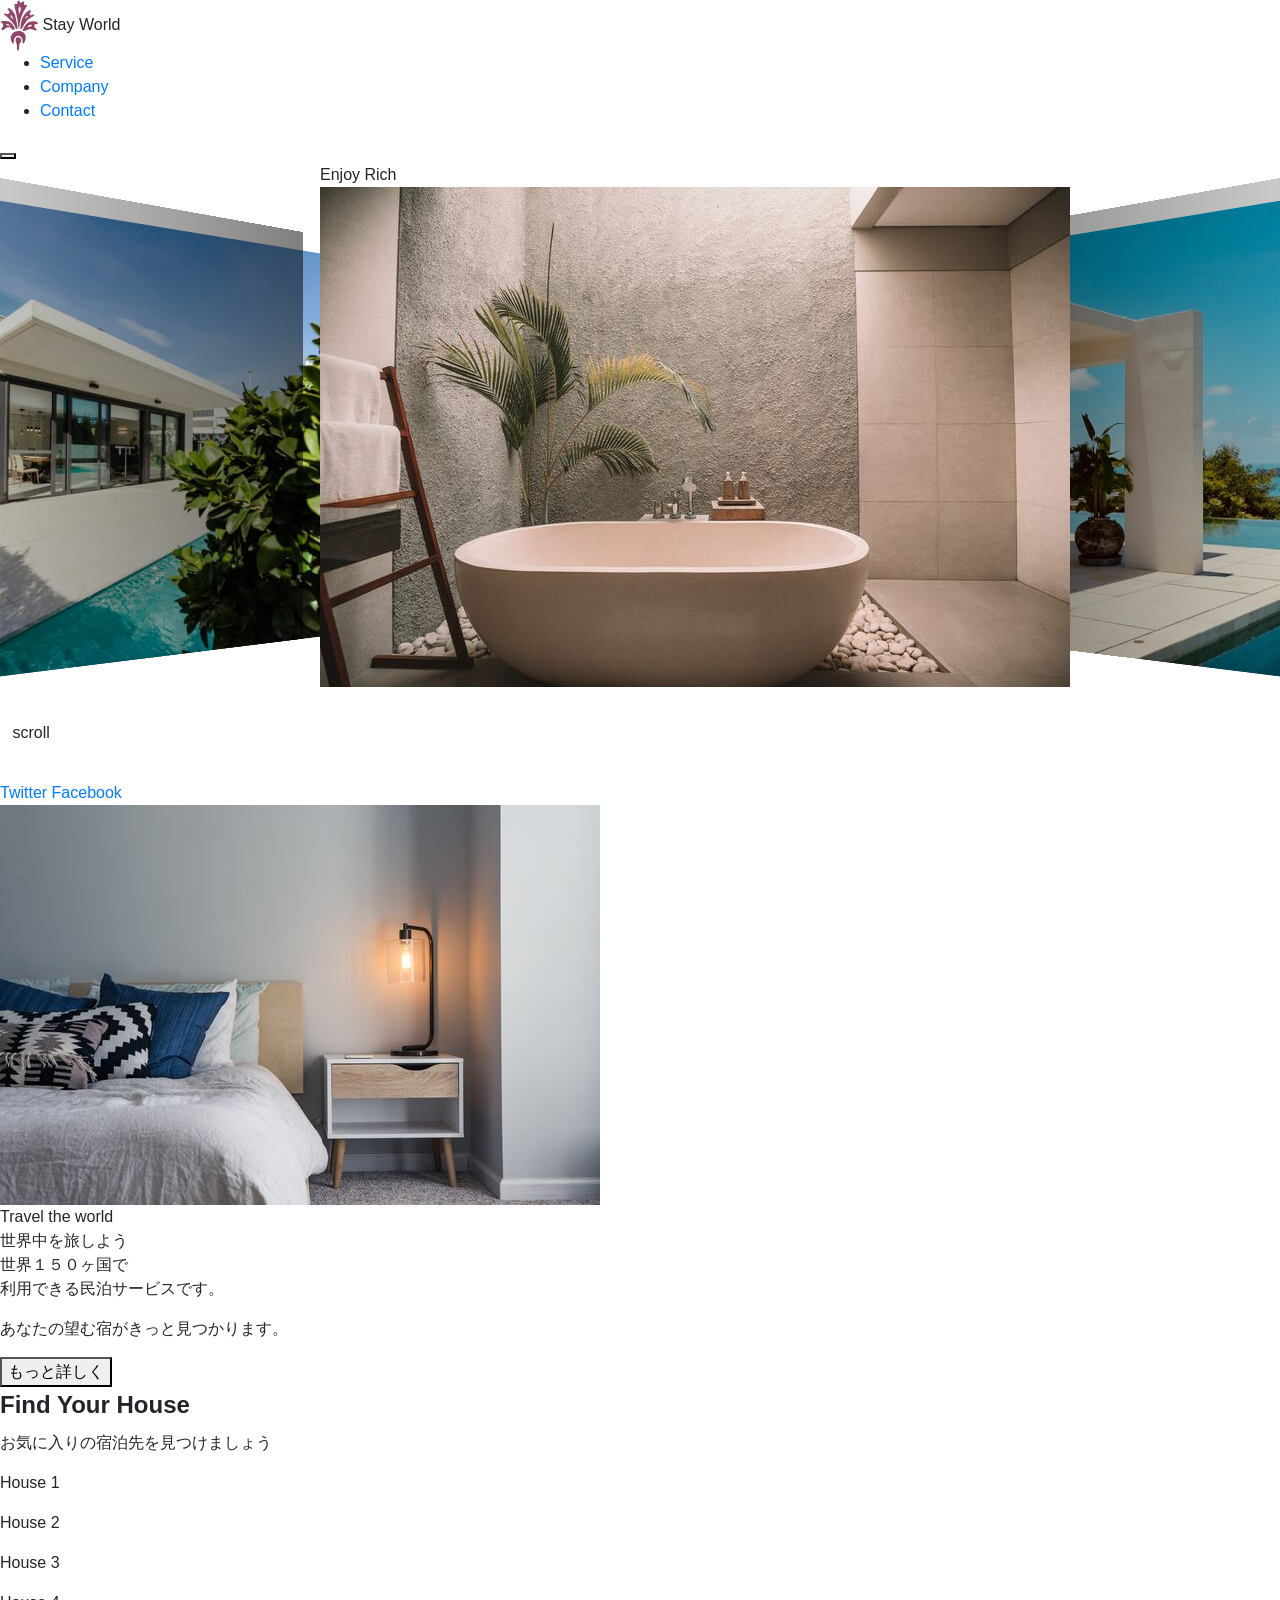
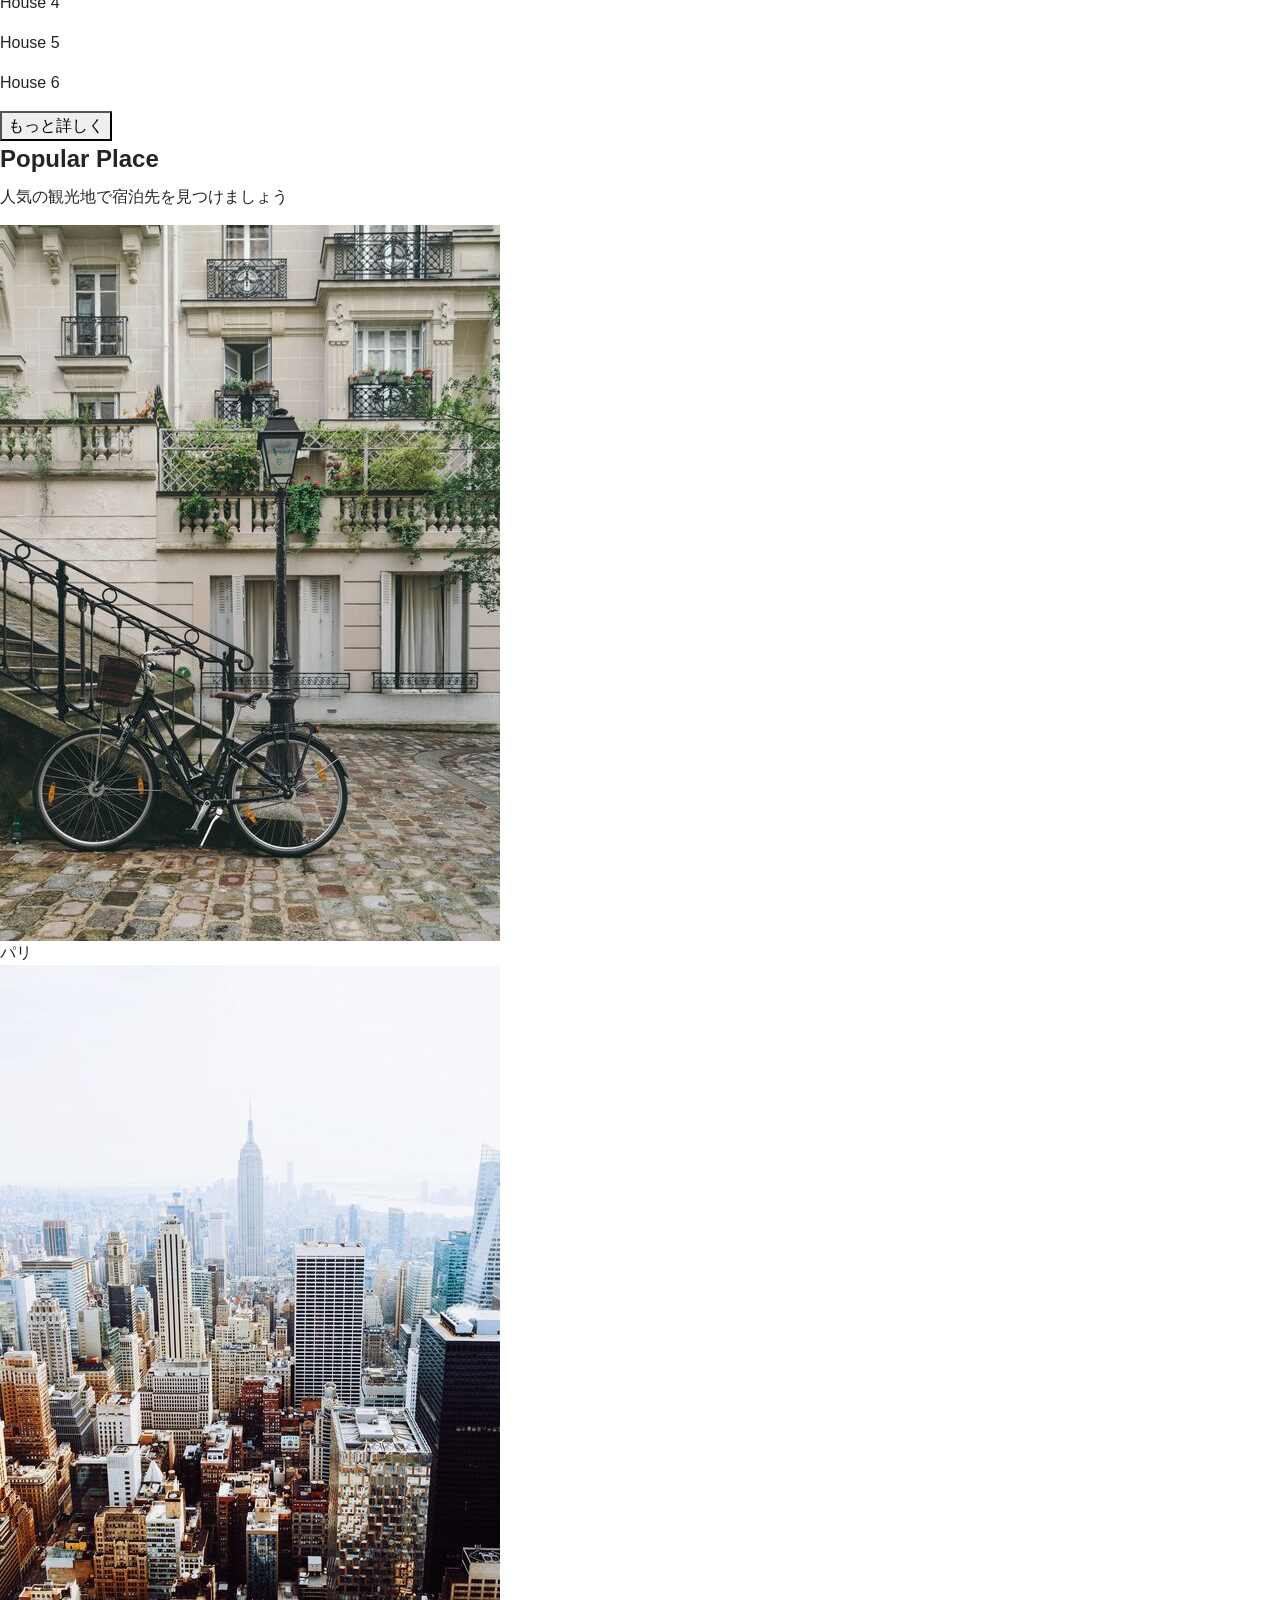
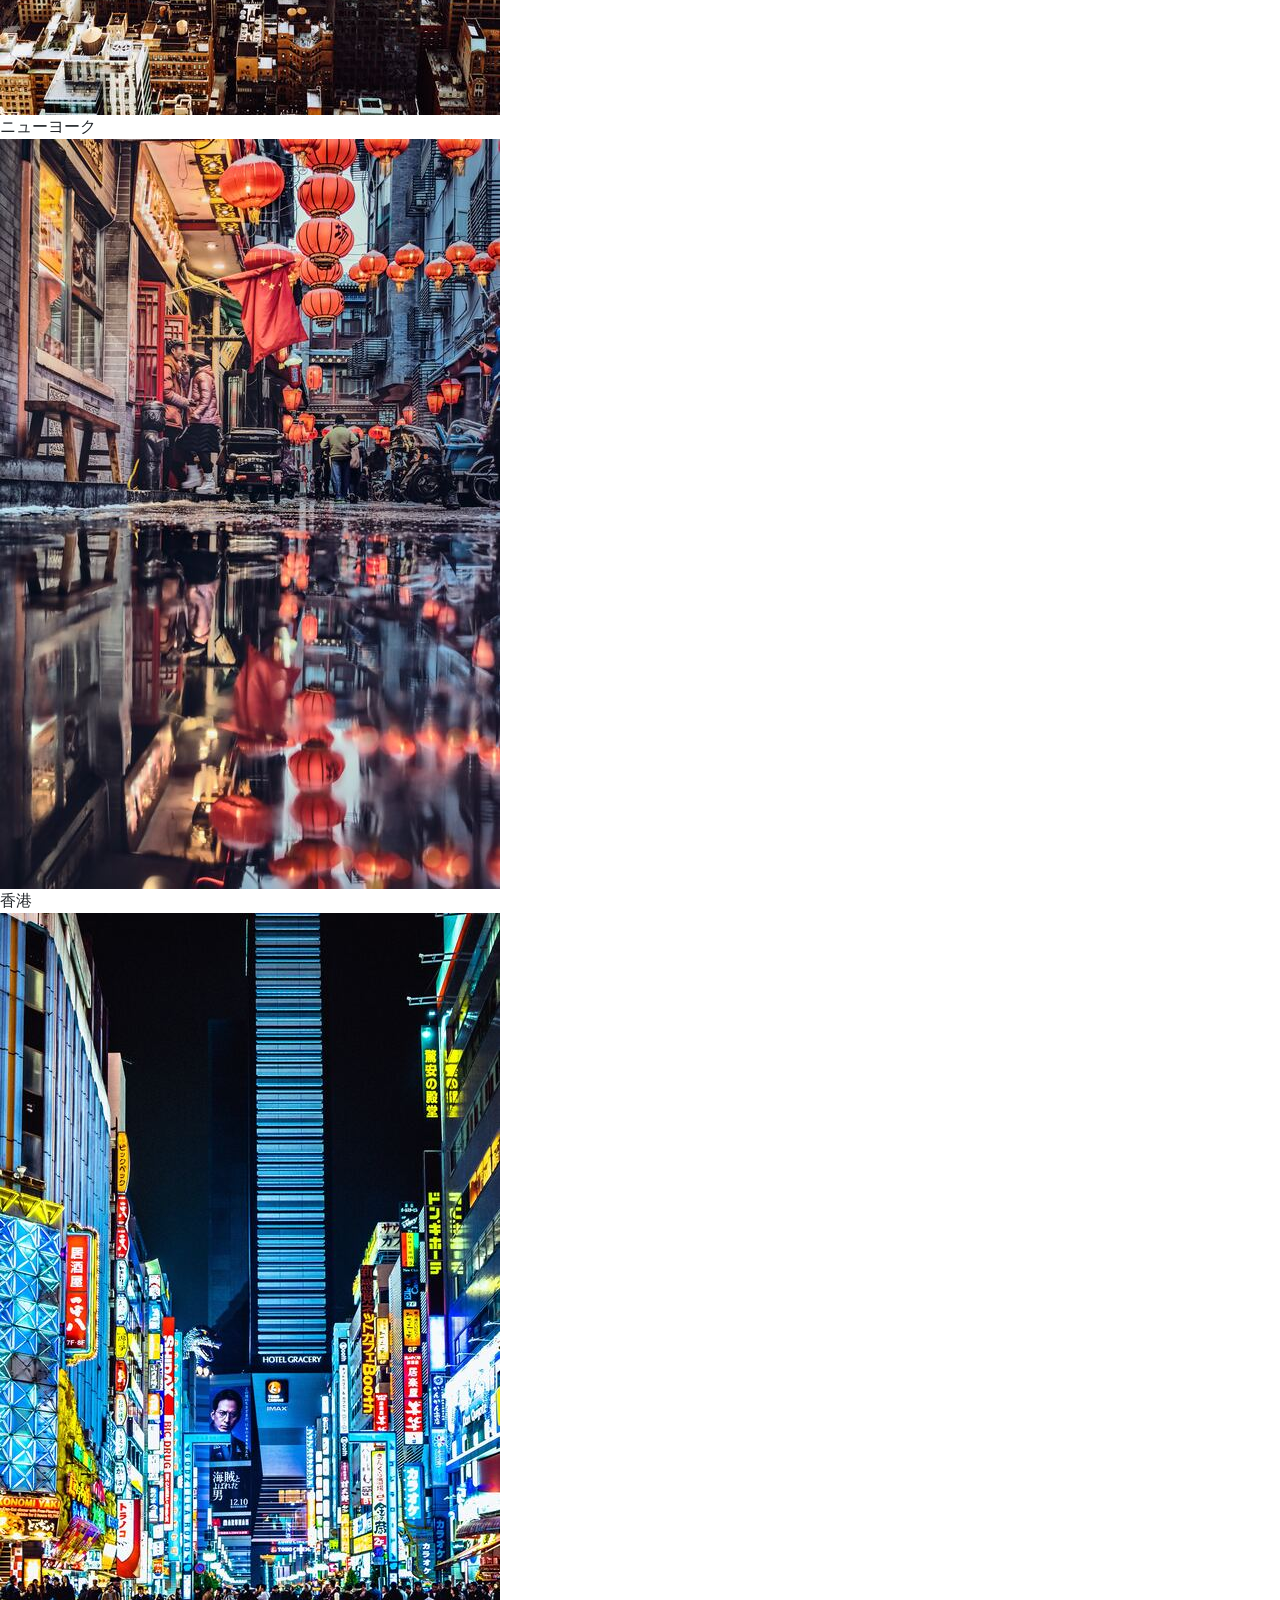
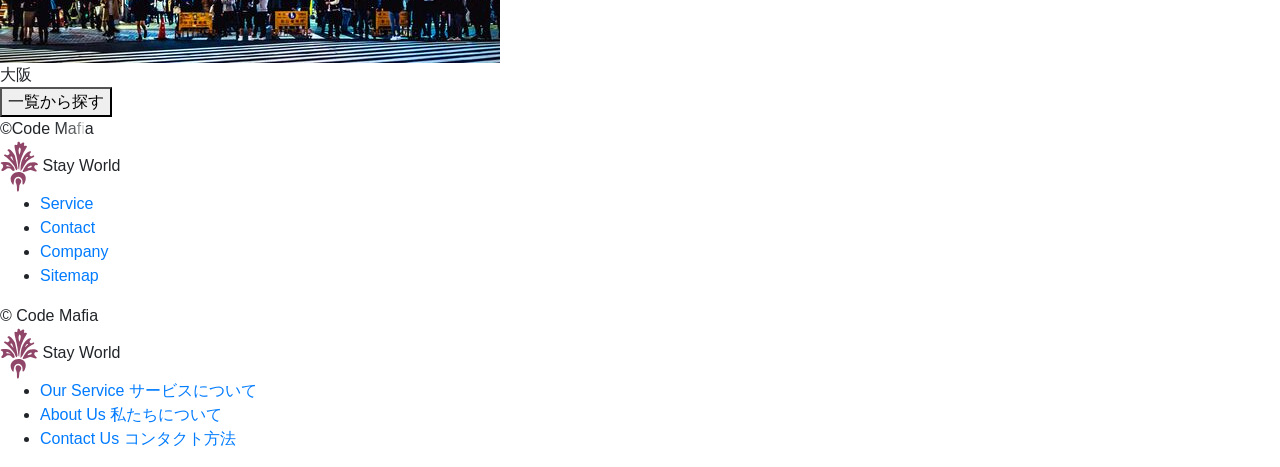
<file: 999_サンプルサイト_部品/index.html>
<!DOCTYPE html>
<html lang="ja">
  <head>
    <meta charset="UTF-8" />
    <meta name="viewport" content="width=device-width, initial-scale=1.0" />
    <meta http-equiv="X-UA-Compatible" content="ie=edge" />
    <title>StayWorld</title>
    <meta name="description" content="This site is a test site.">
    <link rel="icon" href="images/favicon.png">
    <link rel="stylesheet" href="styles/loader.css">
    <script src="scripts/vendors/pace.js"></script>
    <link href="https://fonts.googleapis.com/css2?family=Kameron:wght@400;700&family=Noto+Sans+JP:wght@500&display=swap" rel="stylesheet">
    <link rel="stylesheet" href="styles/vendors/bootstrap-reboot.css" />
    <link rel="stylesheet" href="styles/vendors/swiper.min.css" />
    <link rel="stylesheet" href="styles/style.css" />
  </head>
  <body>
    <div id="global-container">
      <div id="container">
        <div class="mobile-menu__cover"></div>
        <div class="nav-trigger"></div>
        <header class="header">
          <div class="header__inner appear up">
            <div class="logo item">
              <img src="images/logo.svg" alt="" class="logo__img" />
              <span class="logo__stay">Stay</span>
              <span class="logo__world">World</span>
            </div>
            <nav class="header__nav">
              <ul class="header__ul">
                <li class="header__li item"><a href="#">Service</a></li>
                <li class="header__li item"><a href="#">Company</a></li>
                <li class="header__li item">
                  <a class="btn filled" href="#">Contact</a>
                </li>
              </ul>
            </nav>
            <button class="mobile-menu__btn">
              <span></span>
              <span></span>
              <span></span>
            </button>
          </div>
        </header>
        <div id="content">
          <div class="hero">
            <div class="swiper-container">
              <div class="swiper-wrapper">
                <div class="swiper-slide">
                  <div class="hero__title">Enjoy Rich</div>
                  <img src="images/image-1.jpg" alt="" />
                </div>
                <div class="swiper-slide">
                  <div class="hero__title">Fantastic</div>
                  <img src="images/image-2.jpg" alt="" />
                </div>
                <div class="swiper-slide">
                  <div class="hero__title">Experience</div>
                  <img src="images/image-3.jpg" alt="" />
                </div>
              </div>
              <div class="hero__footer">
                <img class="hero__downarrow" src="images/arrow.svg" />
                <span class="hero__scrolltext">scroll</span>
              </div>
            </div>
          </div>
          <div id="main-content">
            <aside class="side left">
              <div class="side__inner">
                <a class="twitter icon tween-animate-title" href="#">Twitter</a>
                <a class="fb icon tween-animate-title" href="#">Facebook</a>
              </div>
            </aside>
            <main>
              <section class="travel">
                <div class="travel__inner">
                  <div class="travel__img cover-slide">
                    <img
                      class="img-zoom"
                      src="images/image-travel.jpg"
                      alt=""
                    />
                  </div>
                  <div class="travel__texts appear left">
                    <div class="travel__texts-inner">
                      <div class="travel__title main-title item">
                        <span class="purple">Travel</span>
                        <span>the world</span>
                      </div>
                      <div class="travel__sub sub-title item">世界中を旅しよう</div>
                      <div class="travel__description item">
                        <p>
                          世界１５０ヶ国で<br />利用できる民泊サービスです。
                        </p>
                        <p>あなたの望む宿がきっと見つかります。</p>
                      </div>
                      <div class="travel__btn item">
                        <button class="btn filled">もっと詳しく</button>
                      </div>
                    </div>
                  </div>
                </div>
              </section>
              <section class="houses">
                <div>
                  <h2 class="main-title tween-animate-title">Find Your House</h2>
                  <p class="sub-title tween-animate-title">お気に入りの宿泊先を見つけましょう</p>
                </div>
                <div class="houses__inner">
                  <div class="houses__item">
                    <div class="cover-slide hover-darken">
                      <div
                        class="bg-img-zoom img-bg50"
                        style="background-image: url(images/villa-1.jpg)"
                      ></div>
                    </div>
                    <p class="houses__title">House 1</p>
                  </div>
                  <div class="houses__item">
                    <div class="cover-slide hover-darken">
                      <div
                        class="bg-img-zoom img-bg50"
                        style="background-image: url(images/villa-2.jpg)"
                      ></div>
                    </div>
                    <p class="houses__title">House 2</p>
                  </div>
                  <div class="houses__item">
                    <div class="cover-slide hover-darken">
                      <div
                        class="bg-img-zoom img-bg50"
                        style="background-image: url(images/villa-3.jpg)"
                      ></div>
                    </div>
                    <p class="houses__title">House 3</p>
                  </div>
                  <div class="houses__item">
                    <div class="cover-slide hover-darken">
                      <div
                        class="bg-img-zoom img-bg50"
                        style="background-image: url(images/villa-4.jpg)"
                      ></div>
                    </div>
                    <p class="houses__title">House 4</p>
                  </div>
                  <div class="houses__item">
                    <div class="cover-slide hover-darken">
                      <div
                        class="bg-img-zoom img-bg50"
                        style="background-image: url(images/villa-5.jpg)"
                      ></div>
                    </div>
                    <p class="houses__title">House 5</p>
                  </div>
                  <div class="houses__item">
                    <div class="cover-slide hover-darken">
                      <div
                        class="bg-img-zoom img-bg50"
                        style="background-image: url(images/villa-6.jpg)"
                      ></div>
                    </div>
                    <p class="houses__title">House 6</p>
                  </div>
                  <div class="houses__btn appear up">
                    <button class="btn slide-bg item">もっと詳しく</button>
                  </div>
                </div>
              </section>
              <section class="popular">
                <div class="popular__header">
                  <h2 class="main-title tween-animate-title">Popular Place</h2>
                  <p class="sub-title tween-animate-title">人気の観光地で宿泊先を見つけましょう</p>
                </div>
                <div class="popular__inner appear up">
                  <div class="popular__container">
                    <div class="popular__item item">
                      <div class="popular__img">
                        <img src="images/image-p1.jpg" alt="" />
                      </div>
                      <div class="popular__title">パリ</div>
                    </div>
                    <div class="popular__item item">
                      <div class="popular__img">
                        <img src="images/image-p2.jpg" alt="" />
                      </div>
                      <div class="popular__title">ニューヨーク</div>
                    </div>
                    <div class="popular__item item">
                      <div class="popular__img">
                        <img src="images/image-p3.jpg" alt="" />
                      </div>
                      <div class="popular__title">香港</div>
                    </div>
                    <div class="popular__item item">
                      <div class="popular__img">
                        <img src="images/image-p4.jpg" alt="" />
                      </div>
                      <div class="popular__title">大阪</div>
                    </div>
                    <div class="popular__btn appear up">
                      <button class="btn cover-3d item">
                        <span>
                          一覧から探す
                        </span>
                      </button>
                    </div>
                  </div>
                </div>
              </section>
            </main>
            <aside class="side right">
              <div class="side__inner">
                <span class="tween-animate-title">&copy;Code Mafia</span>
              </div>
            </aside>
          </div>
        </div>
        <footer class="footer appear up">
          <div class="logo item">
            <img src="images/logo.svg" alt="" class="logo__img" />
            <span class="logo__stay">Stay</span>
            <span class="logo__world">World</span>
          </div>
          <nav class="footer__nav">
            <ul class="footer__ul">
              <li class="footer__li item"><a href="#">Service</a></li>
              <li class="footer__li item"><a href="#">Contact</a></li>
              <li class="footer__li item"><a href="#">Company</a></li>
              <li class="footer__li item"><a href="#">Sitemap</a></li>
            </ul>
            <div class="footer__copyright item">
              &copy; Code Mafia
            </div>
          </nav>
        </footer>
      </div>
      <nav class="mobile-menu">
        <div class="logo">
          <img src="images/logo.svg" alt="" class="logo__img" />
          <span class="logo__stay">Stay</span>
          <span class="logo__world">World</span>
        </div>
        <ul class="mobile-menu__main">
          <li class="mobile-menu__item">
            <a class="mobile-menu__link" href="#">
              <span class="main-title">Our Service</span>
              <span class="sub-title">サービスについて</span>
            </a>
          </li>
          <li class="mobile-menu__item">
            <a class="mobile-menu__link" href="#">
              <span class="main-title">About Us</span>
              <span class="sub-title">私たちについて</span>
            </a>
          </li>
          <li class="mobile-menu__item">
            <a class="mobile-menu__link" href="#">
              <span class="main-title">Contact Us</span>
              <span class="sub-title">コンタクト方法</span>
            </a>
          </li>
        </ul>
      </nav>
    </div>
    <script src="scripts/vendors/swiper.min.js"></script>
    <script src="scripts/vendors/TweenMax.min.js"></script>
    <script src="scripts/vendors/scroll-polyfill.js"></script>
    <script src="scripts/libs/scroll.js"></script>
    <script src="scripts/libs/text-animation.js"></script>
    <script src="scripts/libs/hero-slider.js"></script>
    <script src="scripts/libs/mobile-menu.js"></script>
    <script src="scripts/main.js"></script>
  </body>
</html>
</file>
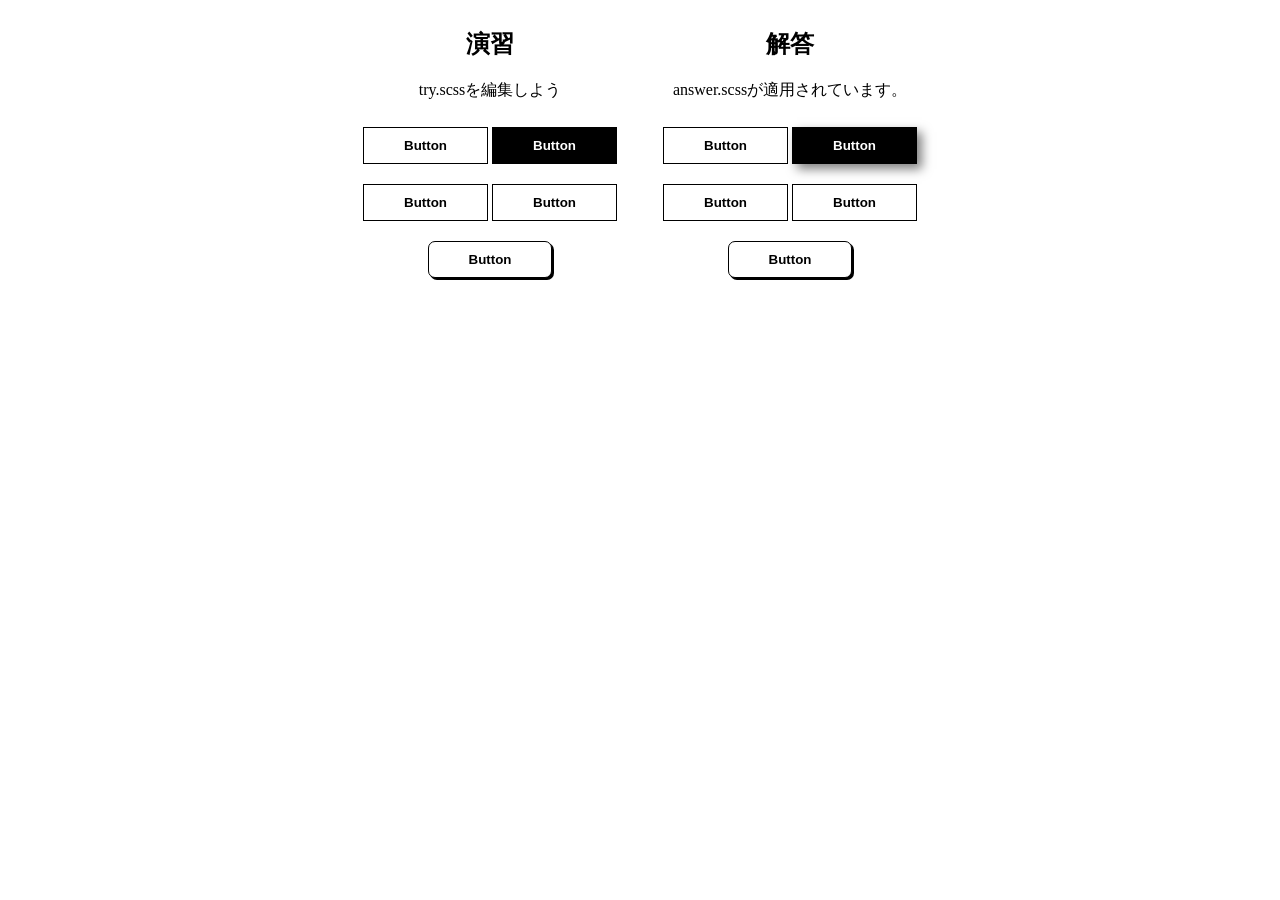
<file: 02_HTMLとCSSを極める（トランジション編）/030_演習_色んなボタンを作ってみよう/index.html>
<!DOCTYPE html>
<html lang="en">

<head>
  <meta charset="UTF-8" />
  <meta name="viewport" content="width=device-width, initial-scale=1.0" />
  <meta http-equiv="X-UA-Compatible" content="ie=edge" />
  <title>Document</title>
  <!-- チャレンジしてみよう -->
  <link rel="stylesheet" href="try.css" />
  <!-- 解答例　-->
  <link rel="stylesheet" href="answer.css" />
</head>

<body>
  <div id="container">
    <div class="try">
      <h2>演習</h2>
      <p>try.scssを編集しよう</p>
      <button class="btn float">Button</button>
      <button class="btn filled">Button</button>
      <button class="btn letter-spacing">Button</button>
      <button class="btn shadow">Button</button>
      <button class="btn solid">Button</button>
    </div>
    <div class="answer">
      <h2>解答</h2>
      <p>answer.scssが適用されています。</p>
      <button class="btn float">Button</button>
      <button class="btn filled">Button</button>
      <button class="btn letter-spacing">Button</button>
      <button class="btn shadow">Button</button>
      <button class="btn solid">Button</button>
    </div>
  </div>
</body>

</html>
</file>
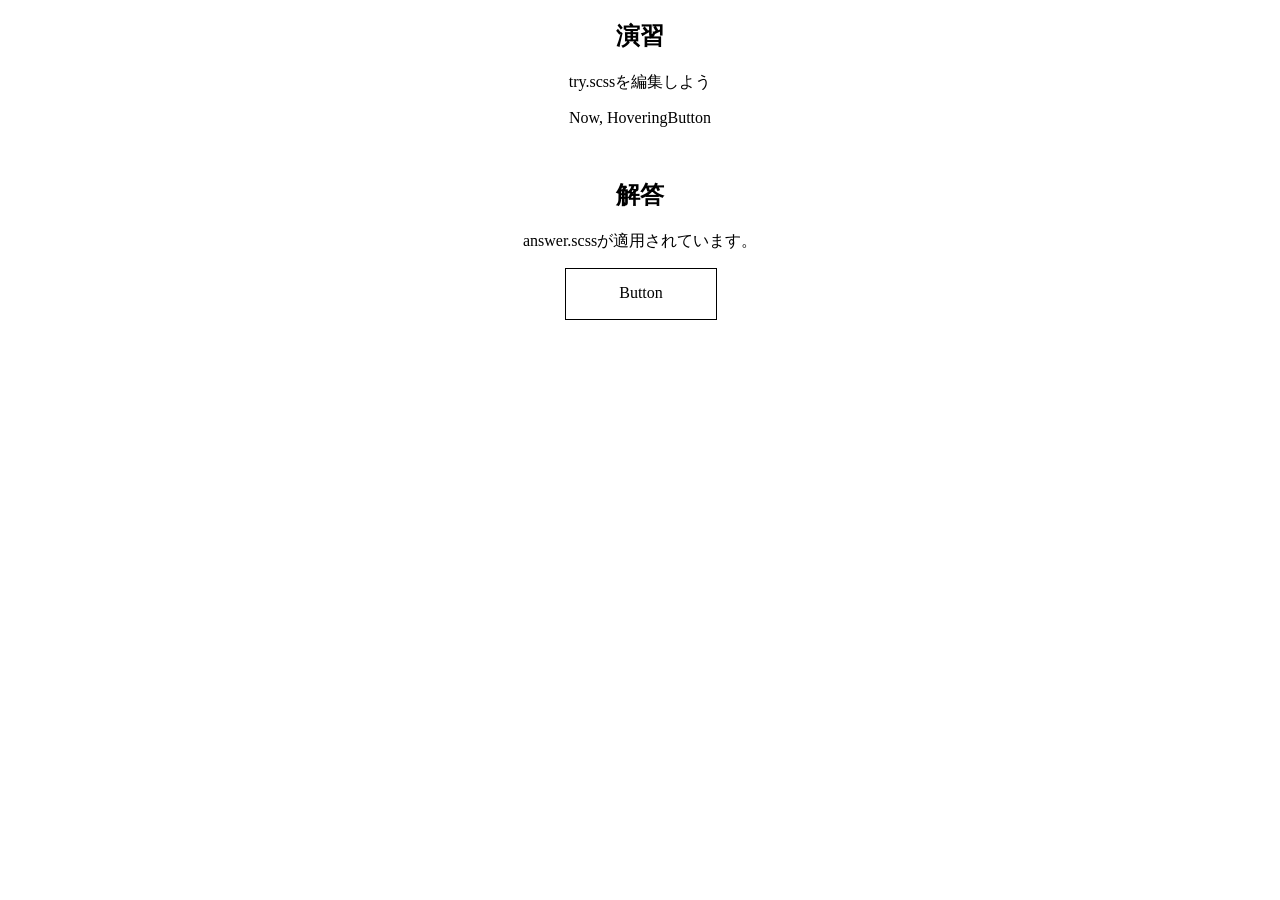
<file: 02_HTMLとCSSを極める（トランジション編）/090_発展_演習_3Dアニメーション２/index.html>
<!DOCTYPE html>
<html lang="en">

<head>
  <meta charset="UTF-8" />
  <meta name="viewport" content="width=device-width, initial-scale=1.0" />
  <meta http-equiv="X-UA-Compatible" content="ie=edge" />
  <title>Document</title>
  <!-- チャレンジしてみよう -->
  <link rel="stylesheet" href="try.css" />
  <!-- 解答例　-->
  <link rel="stylesheet" href="answer.css" />
</head>

<body>
  <div id="container">
    <div class="try">
      <h2>演習</h2>
      <p>try.scssを編集しよう</p>
      <a class="btn cubic"><span class="hovering">Now, Hovering</span><span class="default">Button</span></a>
    </div>
    <div class="answer">
      <h2>解答</h2>
      <p>answer.scssが適用されています。</p>
      <a class="btn cubic"><span class="hovering">Now, Hovering</span><span class="default">Button</span></a>
    </div>
  </div>
</body>

</html>
</file>
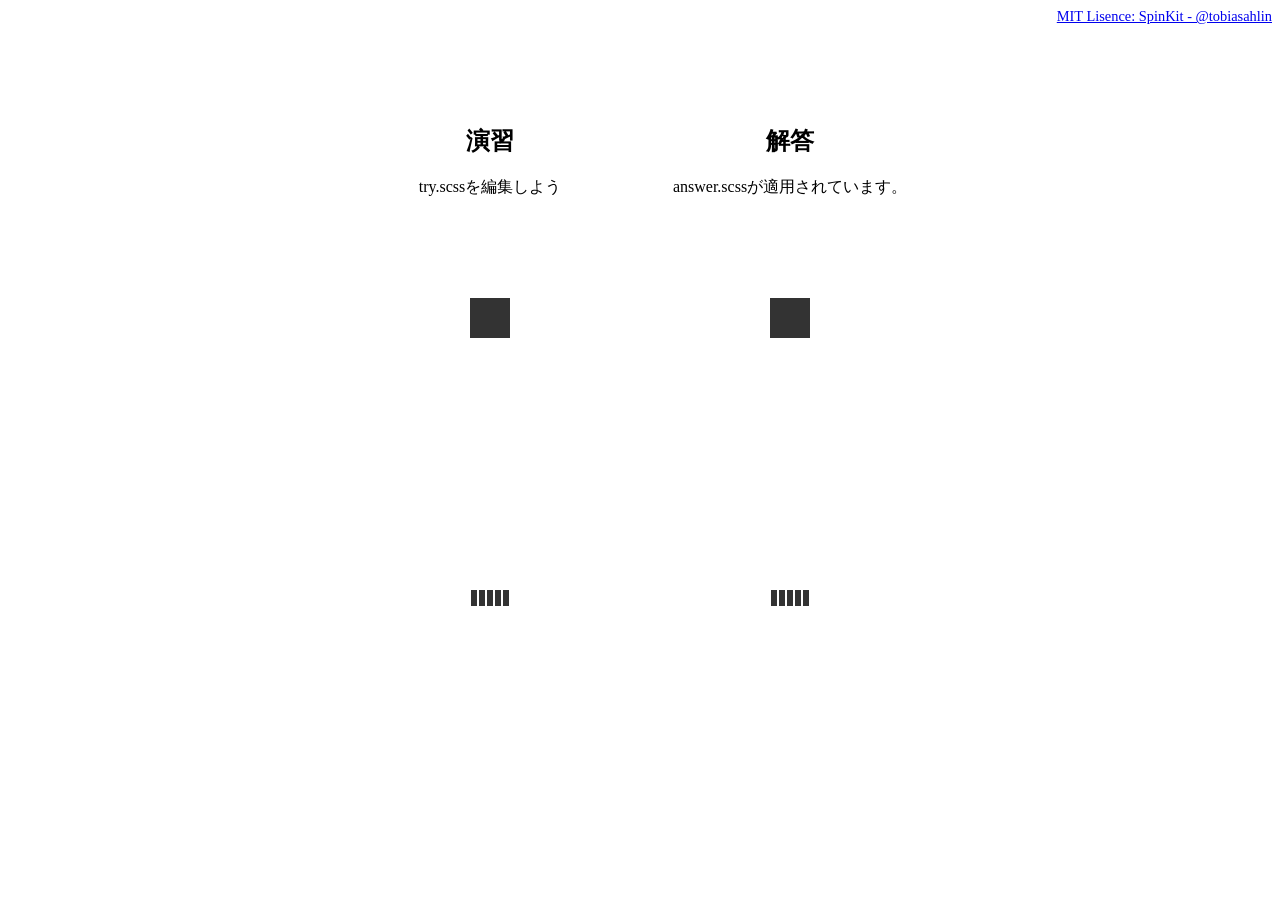
<file: 03_HTMLとCSSを極める（アニメーション編）/060_演習_色んなローダーを作ってみよう/index.html>
<!DOCTYPE html>
<html lang="en">

<head>
  <meta charset="UTF-8" />
  <meta name="viewport" content="width=device-width, initial-scale=1.0" />
  <meta http-equiv="X-UA-Compatible" content="ie=edge" />
  <title>Document</title>
  <!-- チャレンジしてみよう -->
  <link rel="stylesheet" href="try.css" />
  <!-- 解答例　-->
  <link rel="stylesheet" href="answer.css" />
</head>

<body>
  <div class="copyright">
    <a target="_blank" href="https://github.com/tobiasahlin/SpinKit">MIT Lisence: SpinKit - @tobiasahlin</a>
  </div>
  <div id="container">
    <div class="try">
      <h2>演習</h2>
      <p>try.scssを編集しよう</p>
      <div class="spinner"></div>
      <div class="double-spinner">
        <div></div>
        <div></div>
      </div>
      <div class="rect-spinner">
        <div></div>
        <div></div>
        <div></div>
        <div></div>
        <div></div>
      </div>
    </div>
    <div class="answer">
      <h2>解答</h2>
      <p>answer.scssが適用されています。</p>
      <div class="spinner"></div>
      <div class="double-spinner">
        <div></div>
        <div></div>
      </div>
      <div class="rect-spinner">
        <div></div>
        <div></div>
        <div></div>
        <div></div>
        <div></div>
      </div>
    </div>
</body>

</html>
</file>
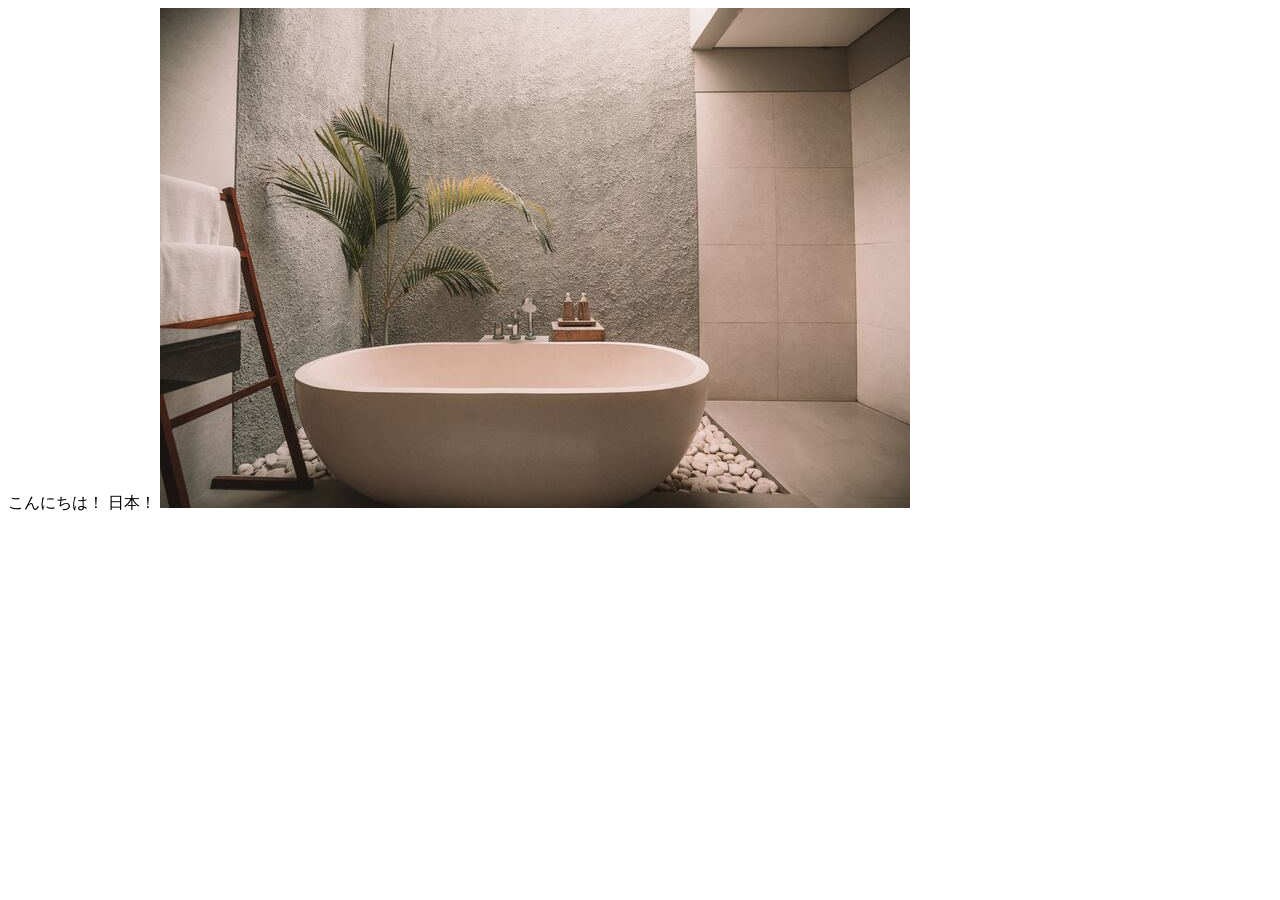
<file: 01_基礎知識/01_HTMLについて/end/index.html>
<!DOCTYPE html>
<html lang="en">
    <head>
        <meta charset="UTF-8">
        <meta name="viewport" content="width=device-width, initial-scale=1.0">
        <meta http-equiv="X-UA-Compatible" content="ie=edge">
        <title>Document</title>
    </head>
    <body>
        <span>こんにちは！ 日本！</span>
        <img src="image-1.jpg" alt="">
    </body>
</html>
</file>
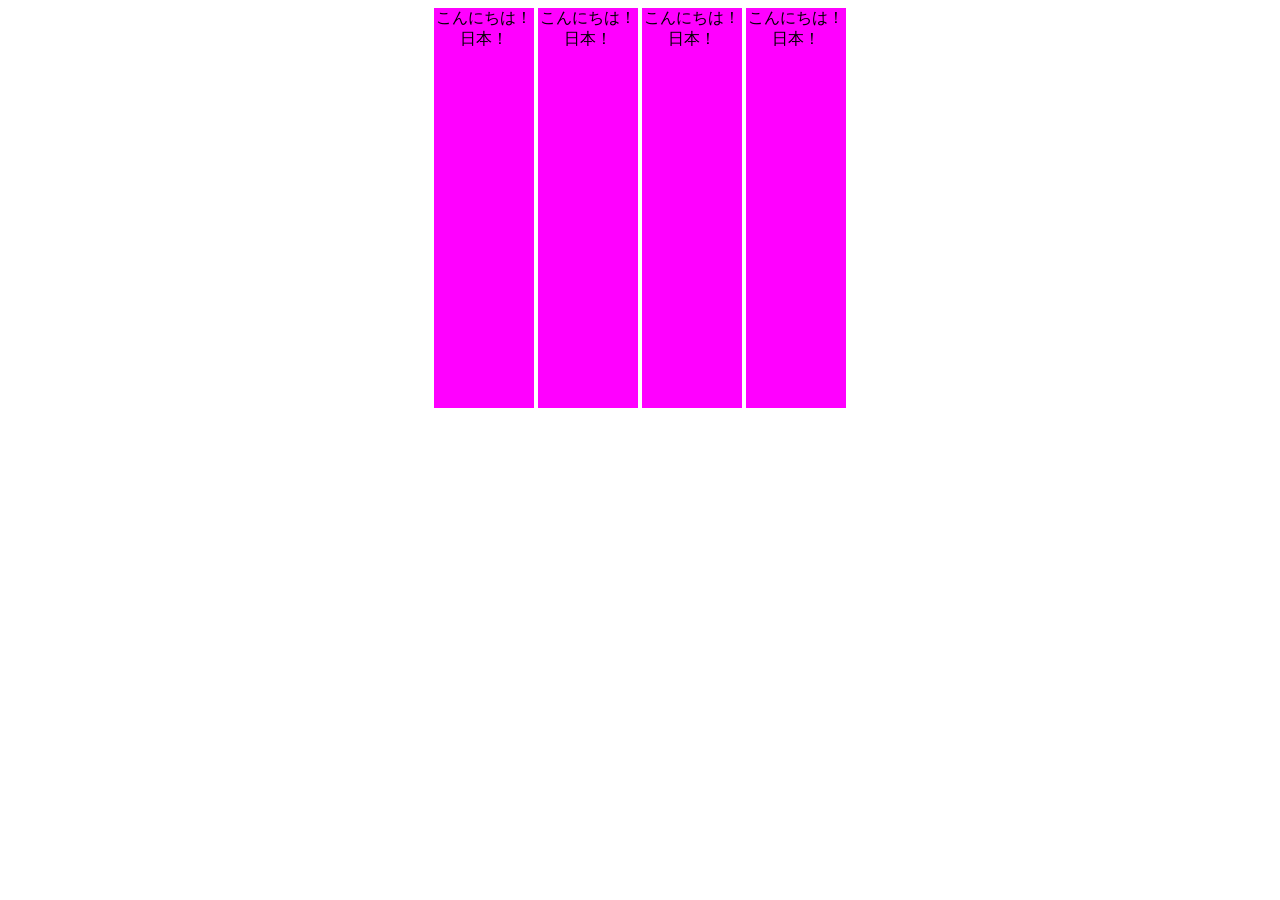
<file: 01_基礎知識/02_Inline要素とBlock要素について/end/index.html>
<!DOCTYPE html>
<html lang="en">

<head>
    <meta charset="UTF-8">
    <meta name="viewport" content="width=device-width, initial-scale=1.0">
    <meta http-equiv="X-UA-Compatible" content="ie=edge">
    <title>Document</title>
</head>

<body>
    <span>こんにちは！ 日本！</span>
    <span>こんにちは！ 日本！</span>
    <span>こんにちは！ 日本！</span>
    <span>こんにちは！ 日本！</span>
    <!-- <div>こんにちは！ 日本！</div> -->
    <style>
        body {
            /* インライン要素の中央揃え*/
            text-align: center;
        }

        span {
            display: inline-block;
            /* ブロック要素の中央揃え*/
            margin: 0 auto;
            width: 100px;
            height: 400px;
            background-color: magenta;
        }
    </style>
</body>

</html>
</file>
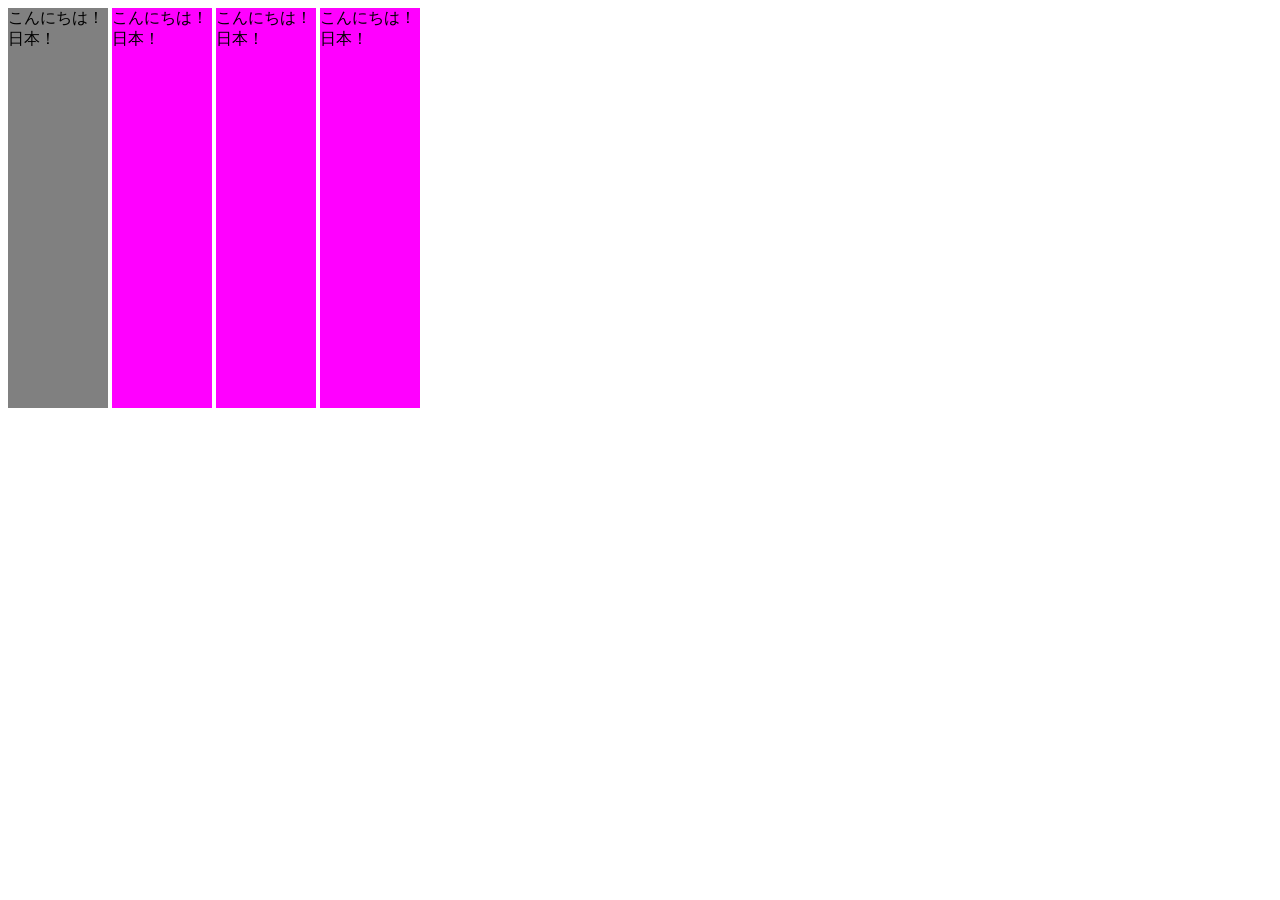
<file: 01_基礎知識/03_CSSについて/end/index.html>
<!DOCTYPE html>
<html lang="en">
    <head>
        <meta charset="UTF-8">
        <meta name="viewport" content="width=device-width, initial-scale=1.0">
        <meta http-equiv="X-UA-Compatible" content="ie=edge">
        <title>Document</title>
        <link rel="stylesheet" href="style.css">
    </head>
    <body>
        <span id="first" class="cls">こんにちは！ 日本！</span>
        <span>こんにちは！ 日本！</span>
        <span>こんにちは！ 日本！</span>
        <span>こんにちは！ 日本！</span>
        <!-- <div>こんにちは！ 日本！</div> -->
        <style></style>
    </body>
</html>
</file>
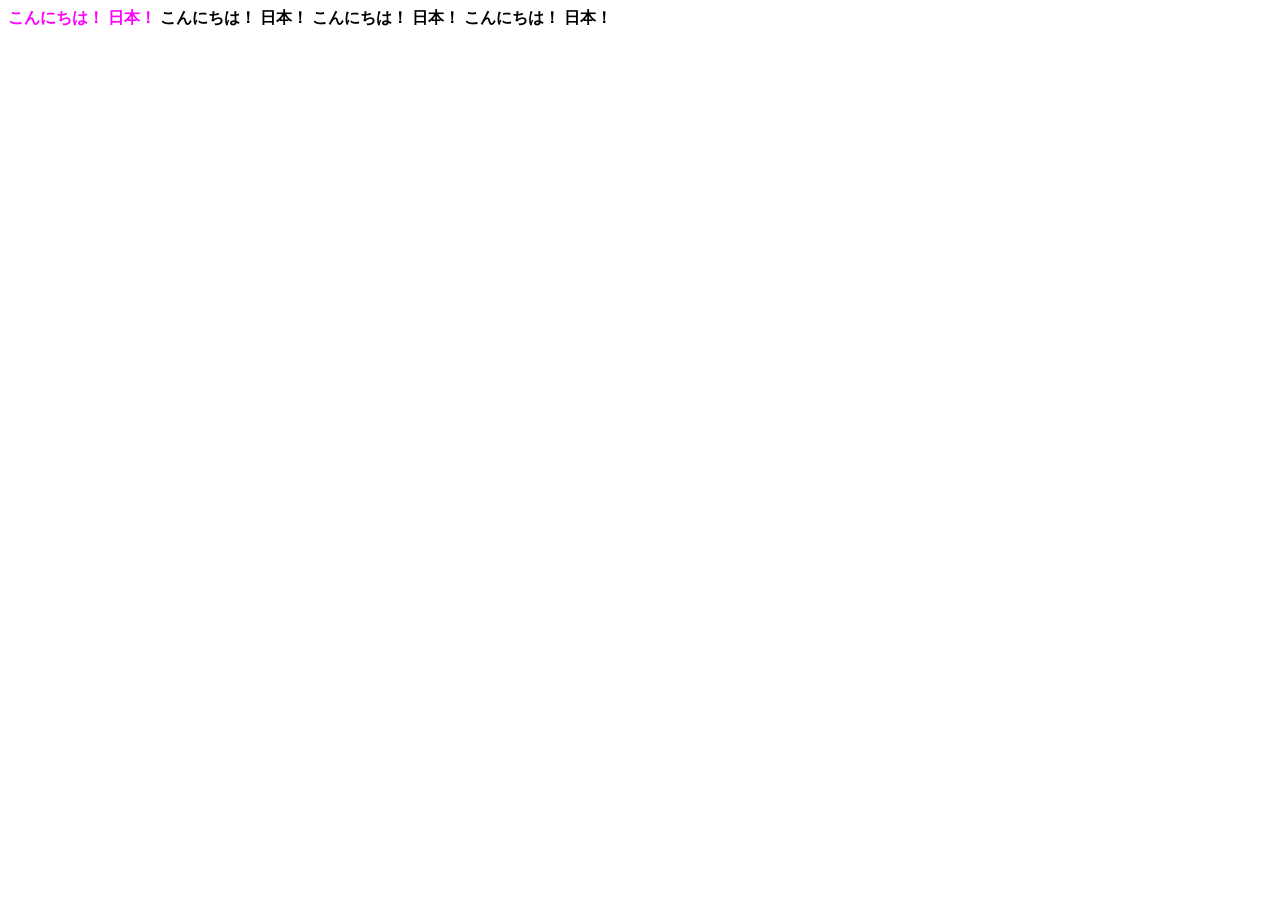
<file: 01_基礎知識/04_CSSの詳細度について/end/index.html>
<!DOCTYPE html>
<html lang="en">
    <head>
        <meta charset="UTF-8">
        <meta name="viewport" content="width=device-width, initial-scale=1.0">
        <meta http-equiv="X-UA-Compatible" content="ie=edge">
        <title>Document</title>
        <link rel="stylesheet" href="style.css">
    </head>
    <body>
        <div class="parent">
            <span id="first" class="cls">こんにちは！ 日本！</span>
            <span>こんにちは！ 日本！</span>
            <span>こんにちは！ 日本！</span>
            <span>こんにちは！ 日本！</span>
        </div>
    </body>
</html>
</file>
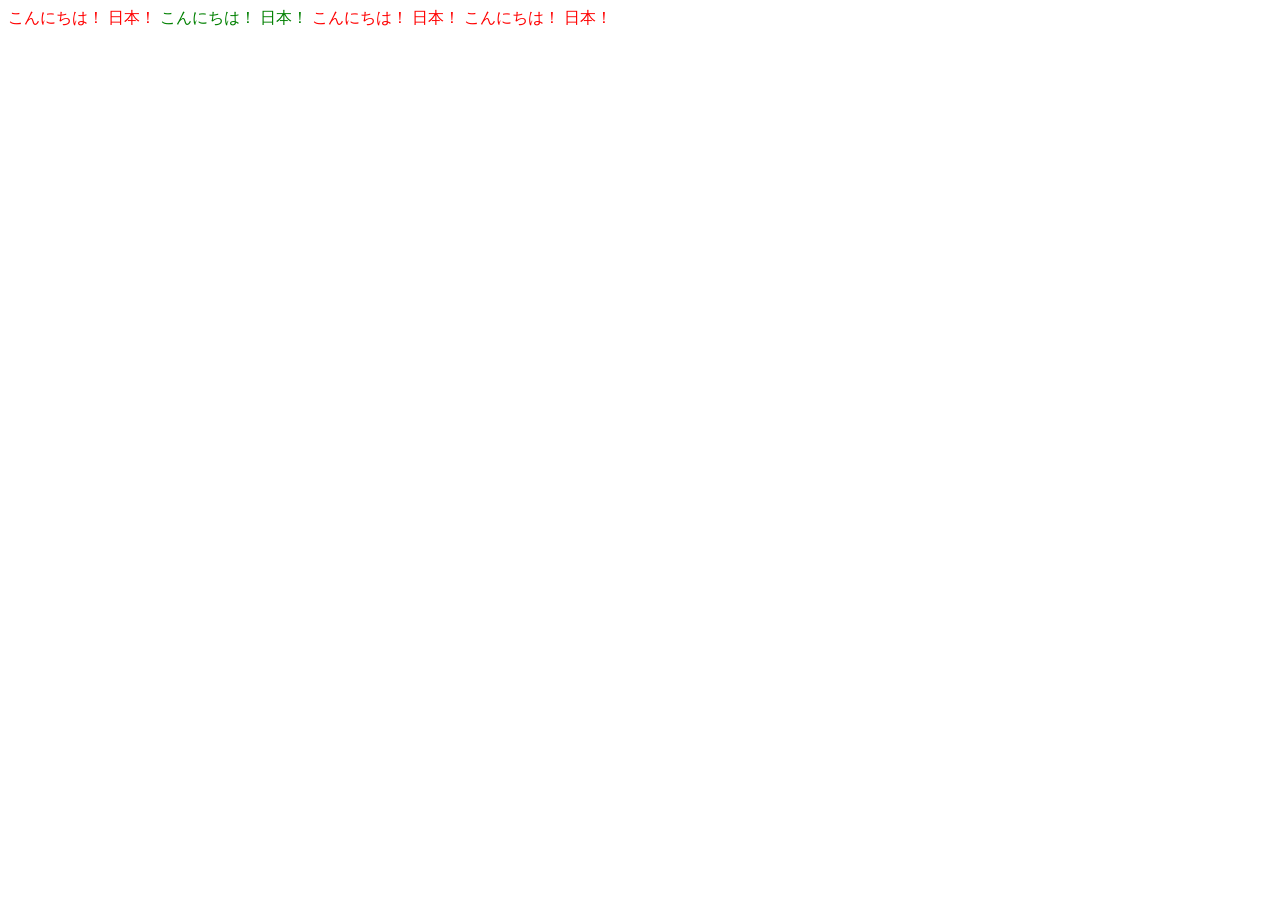
<file: 01_基礎知識/04_CSSの詳細度について/start/index.html>
<!DOCTYPE html>
<html lang="en">

<head>
    <meta charset="UTF-8">
    <meta name="viewport" content="width=device-width, initial-scale=1.0">
    <meta http-equiv="X-UA-Compatible" content="ie=edge">
    <title>Document</title>
    <link rel="stylesheet" href="style.css">
</head>

<body>
  <div class="parent">
    <span class="cls">こんにちは！ 日本！</span>
    <span id="id">こんにちは！ 日本！</span>
    <span>こんにちは！ 日本！</span>
    <span>こんにちは！ 日本！</span>
    <!-- <div>こんにちは！ 日本！</div> -->
    <style></style>
  </div>
</body>

</html>
</file>
<file: 999_サンプルサイト_部品/styles/loader.css>
.pace-done #global-container {
  -webkit-transition: opacity 1s;
  transition: opacity 1s;
  opacity: 1;
}

#global-container {
  opacity: 0;
}

.pace {
  z-index: 2000;
  position: fixed;
  margin: auto;
  top: 0;
  left: 0;
  right: 0;
  bottom: 0;
  width: 100px;
  height: 100px;
}

.pace .pace-progress {
  -webkit-transform: none !important;
          transform: none !important;
  text-align: center;
}

.pace .pace-progress::after {
  content: attr(data-progress-text);
  display: block;
  font-weight: 100;
  font-size: 2em;
  font-family: 'Helvetica Neue', 'Yu Gothic', 'Meiryo', sans-serif;
  color: #535353;
}

.pace.pace-inactive {
  display: none;
}

.pace-progress-inner {
  width: 40px;
  height: 40px;
  background-color: #904669;
  margin: 0 auto;
  -webkit-animation-name: sk-rotateplane;
          animation-name: sk-rotateplane;
  -webkit-animation-duration: 1.2s;
          animation-duration: 1.2s;
  -webkit-animation-timing-function: ease-in-out;
          animation-timing-function: ease-in-out;
  -webkit-animation-delay: 0s;
          animation-delay: 0s;
  -webkit-animation-iteration-count: infinite;
          animation-iteration-count: infinite;
  -webkit-animation-direction: normal;
          animation-direction: normal;
  -webkit-animation-fill-mode: forwards;
          animation-fill-mode: forwards;
}

@-webkit-keyframes sk-rotateplane {
  0% {
    -webkit-transform: perspective(120px) rotateX(0deg) rotateY(0deg);
            transform: perspective(120px) rotateX(0deg) rotateY(0deg);
  }
  50% {
    -webkit-transform: perspective(120px) rotateX(-180deg) rotateY(0deg);
            transform: perspective(120px) rotateX(-180deg) rotateY(0deg);
  }
  100% {
    -webkit-transform: perspective(120px) rotateX(-180deg) rotateY(-180deg);
            transform: perspective(120px) rotateX(-180deg) rotateY(-180deg);
  }
}

@keyframes sk-rotateplane {
  0% {
    -webkit-transform: perspective(120px) rotateX(0deg) rotateY(0deg);
            transform: perspective(120px) rotateX(0deg) rotateY(0deg);
  }
  50% {
    -webkit-transform: perspective(120px) rotateX(-180deg) rotateY(0deg);
            transform: perspective(120px) rotateX(-180deg) rotateY(0deg);
  }
  100% {
    -webkit-transform: perspective(120px) rotateX(-180deg) rotateY(-180deg);
            transform: perspective(120px) rotateX(-180deg) rotateY(-180deg);
  }
}
/*# sourceMappingURL=loader.css.map */
</file>
<file: 999_サンプルサイト_部品/styles/style.css>
@charset "UTF-8";
/******************************************************************

Stylesheet: ベーススタイル

******************************************************************/
@media (min-width: 480px) {
  /******************************************************************

Stylesheet: 480px以上(スマホの横向き)のモニタで適用

******************************************************************/
}

@media (min-width: 600px) {
  /******************************************************************

Stylesheet: 600px以上のタブレットやモニタで適用

******************************************************************/
}

@media (min-width: 960px) {
  /******************************************************************

Stylesheet: 960px以上のモニタで適用

******************************************************************/
}

@media (min-width: 1280px) {
  /******************************************************************

Stylesheet: 1280px以上のモニタで適用

******************************************************************/
}

@media (-webkit-min-device-pixel-ratio: 2), (min-resolution: 192dpi) {
  /******************************************************************

Stylesheet: Retinaディスプレイで適用

******************************************************************/
  /* 

EXAMPLE 
.icon {
	background: url(images/test@2x.png) no-repeat;
	background-size: 24px 24px;
}

*/
}

@media print {
  /******************************************************************

Stylesheet: プリンタのみに適用

******************************************************************/
}
/*# sourceMappingURL=style.css.map */
</file>
<file: 02_HTMLとCSSを極める（トランジション編）/030_演習_色んなボタンを作ってみよう/try.css>
@charset "UTF-8";
.try .btn {
  position: relative;
  display: inline-block;
  background-color: white;
  border: 1px solid black;
  font-weight: 600;
  padding: 10px 40px;
  margin: 10px auto;
  cursor: pointer;
  -webkit-transition: all 0.3s;
  transition: all 0.3s;
  color: black;
  text-decoration: none !important;
  /* ここにボタンのスタイルを追加していこう */
}

.try .btn.float:hover {
  background-color: black;
  color: white;
}

.try .btn.filled {
  background-color: black;
  color: white;
}

.try .btn.filled:hover {
  background-color: white;
  color: black;
}

.try .btn.letter-spacing:hover {
  background-color: black;
  color: white;
  letter-spacing: 3px;
}

.try .btn.shadow {
  -webkit-box-shadow: none;
          box-shadow: none;
}

.try .btn.shadow:hover {
  -webkit-box-shadow: 5px 5px 0 0 black;
          box-shadow: 5px 5px 0 0 black;
  -webkit-transform: translate(-2.5px, -2.5px);
          transform: translate(-2.5px, -2.5px);
}

.try .btn.solid {
  border-radius: 7px;
  -webkit-box-shadow: 2px 2px 0 0 black;
          box-shadow: 2px 2px 0 0 black;
}

.try .btn.solid:hover {
  -webkit-transform: translate(2px, 2px);
          transform: translate(2px, 2px);
  -webkit-box-shadow: none;
          box-shadow: none;
}
/*# sourceMappingURL=try.css.map */
</file>
<file: 02_HTMLとCSSを極める（トランジション編）/030_演習_色んなボタンを作ってみよう/answer.css>
#container {
  text-align: center;
  display: -webkit-box;
  display: -ms-flexbox;
  display: flex;
  -webkit-box-pack: center;
      -ms-flex-pack: center;
          justify-content: center;
}

#container > div {
  -ms-flex-preferred-size: 300px;
      flex-basis: 300px;
}

.answer .btn {
  position: relative;
  display: inline-block;
  background-color: white;
  border: 1px solid black;
  font-weight: 600;
  padding: 10px 40px;
  margin: 10px auto;
  cursor: pointer;
  -webkit-transition: all 0.3s;
  transition: all 0.3s;
  color: black;
  text-decoration: none !important;
}

.answer .btn.float:hover {
  background-color: black;
  color: white;
  -webkit-box-shadow: 5px 5px 10px 0 rgba(0, 0, 0, 0.5);
          box-shadow: 5px 5px 10px 0 rgba(0, 0, 0, 0.5);
}

.answer .btn.filled {
  background-color: black;
  color: white;
  -webkit-box-shadow: 5px 5px 10px 0 rgba(0, 0, 0, 0.5);
          box-shadow: 5px 5px 10px 0 rgba(0, 0, 0, 0.5);
}

.answer .btn.filled:hover {
  background-color: white;
  color: black;
  -webkit-box-shadow: none;
          box-shadow: none;
}

.answer .btn.letter-spacing:hover {
  background-color: black;
  letter-spacing: 3px;
  color: white;
}

.answer .btn.shadow {
  -webkit-box-shadow: none;
          box-shadow: none;
}

.answer .btn.shadow:hover {
  -webkit-transform: translate(-2.5px, -2.5px);
          transform: translate(-2.5px, -2.5px);
  -webkit-box-shadow: 5px 5px 0 0 black;
          box-shadow: 5px 5px 0 0 black;
}

.answer .btn.solid {
  -webkit-box-shadow: 2px 2px 0 0 black;
          box-shadow: 2px 2px 0 0 black;
  border-radius: 7px;
}

.answer .btn.solid:hover {
  -webkit-transform: translate(2px, 2px);
          transform: translate(2px, 2px);
  -webkit-box-shadow: none;
          box-shadow: none;
}
/*# sourceMappingURL=answer.css.map */
</file>
<file: 02_HTMLとCSSを極める（トランジション編）/090_発展_演習_3Dアニメーション２/try.css>
@charset "UTF-8";
#container {
  text-align: center;
}

.try .btn {
  position: relative;
  display: inline-block;
  -webkit-transform-style: preserve-3d;
          transform-style: preserve-3d;
  -webkit-perspective: 300px;
          perspective: 300px;
  width: 150px;
  height: 50px;
  margin: 0 auto;
  cursor: pointer;
}

.try .btn.cubic {
  /** スタイルをここに追加。*/
}
/*# sourceMappingURL=try.css.map */
</file>
<file: 02_HTMLとCSSを極める（トランジション編）/090_発展_演習_3Dアニメーション２/answer.css>
#container {
  text-align: center;
}

.answer .btn {
  position: relative;
  display: inline-block;
  -webkit-transform-style: preserve-3d;
          transform-style: preserve-3d;
  -webkit-perspective: 300px;
          perspective: 300px;
  width: 150px;
  height: 50px;
  margin: 0 auto;
  cursor: pointer;
}

.answer .btn.cubic span {
  position: absolute;
  top: 0;
  left: 0;
  width: 100%;
  height: 100%;
  border: 1px solid black;
  line-height: 48px;
  text-align: center;
  -webkit-transition: all 0.3s;
  transition: all 0.3s;
  -webkit-transform-origin: center center -25px;
          transform-origin: center center -25px;
}

.answer .btn.cubic .hovering {
  background-color: black;
  color: white;
  -webkit-transform: rotateX(90deg);
          transform: rotateX(90deg);
}

.answer .btn.cubic .default {
  background-color: white;
  color: black;
  -webkit-transform: rotateX(0);
          transform: rotateX(0);
}

.answer .btn.cubic:hover .hovering {
  -webkit-transform: rotateX(0);
          transform: rotateX(0);
}

.answer .btn.cubic:hover .default {
  -webkit-transform: rotateX(-90deg);
          transform: rotateX(-90deg);
}
/*# sourceMappingURL=answer.css.map */
</file>
<file: 03_HTMLとCSSを極める（アニメーション編）/060_演習_色んなローダーを作ってみよう/try.css>
@charset "UTF-8";
.try {
  /** ここに記述しよう */
}

.try .spinner {
  width: 40px;
  height: 40px;
  background-color: #333;
  margin: 100px auto;
  -webkit-animation-name: sk-rotateplane2;
          animation-name: sk-rotateplane2;
  -webkit-animation-duration: 1.2s;
          animation-duration: 1.2s;
  -webkit-animation-timing-function: ease;
          animation-timing-function: ease;
  -webkit-animation-delay: 0s;
          animation-delay: 0s;
  -webkit-animation-iteration-count: infinite;
          animation-iteration-count: infinite;
  -webkit-animation-direction: normal;
          animation-direction: normal;
  -webkit-animation-fill-mode: forwards;
          animation-fill-mode: forwards;
}

@-webkit-keyframes sk-rotateplane2 {
  0% {
    -webkit-transform: perspective(150px) rotateX(0deg) rotateY(0deg);
            transform: perspective(150px) rotateX(0deg) rotateY(0deg);
  }
  50% {
    -webkit-transform: perspective(150px) rotateX(-180deg) rotateY(0);
            transform: perspective(150px) rotateX(-180deg) rotateY(0);
  }
  100% {
    -webkit-transform: perspective(150px) rotateX(-180deg) rotateY(-180deg);
            transform: perspective(150px) rotateX(-180deg) rotateY(-180deg);
  }
}

@keyframes sk-rotateplane2 {
  0% {
    -webkit-transform: perspective(150px) rotateX(0deg) rotateY(0deg);
            transform: perspective(150px) rotateX(0deg) rotateY(0deg);
  }
  50% {
    -webkit-transform: perspective(150px) rotateX(-180deg) rotateY(0);
            transform: perspective(150px) rotateX(-180deg) rotateY(0);
  }
  100% {
    -webkit-transform: perspective(150px) rotateX(-180deg) rotateY(-180deg);
            transform: perspective(150px) rotateX(-180deg) rotateY(-180deg);
  }
}

.try .double-spinner {
  position: relative;
  height: 40px;
  width: 40px;
  margin: 100px auto;
}

.try .double-spinner > div {
  position: absolute;
  top: 0;
  left: 0;
  width: 100%;
  height: 100%;
  border-radius: 50%;
  background-color: #333;
  opacity: 0.6;
  -webkit-animation-name: sk-bounce2;
          animation-name: sk-bounce2;
  -webkit-animation-duration: 2s;
          animation-duration: 2s;
  -webkit-animation-timing-function: ease-in-out;
          animation-timing-function: ease-in-out;
  -webkit-animation-delay: 0s;
          animation-delay: 0s;
  -webkit-animation-iteration-count: infinite;
          animation-iteration-count: infinite;
  -webkit-animation-direction: normal;
          animation-direction: normal;
  -webkit-animation-fill-mode: forwards;
          animation-fill-mode: forwards;
}

.try .double-spinner > div:nth-child(2) {
  -webkit-animation-delay: -1s;
          animation-delay: -1s;
}

@-webkit-keyframes sk-bounce2 {
  0% {
    -webkit-transform: scale(0);
            transform: scale(0);
  }
  50% {
    -webkit-transform: scale(1);
            transform: scale(1);
  }
  100% {
    -webkit-transform: scale(0);
            transform: scale(0);
  }
}

@keyframes sk-bounce2 {
  0% {
    -webkit-transform: scale(0);
            transform: scale(0);
  }
  50% {
    -webkit-transform: scale(1);
            transform: scale(1);
  }
  100% {
    -webkit-transform: scale(0);
            transform: scale(0);
  }
}

.try .rect-spinner {
  margin: 100px auto;
  width: 50px;
  height: 40px;
  text-align: center;
  letter-spacing: -2px;
}

.try .rect-spinner > div {
  display: inline-block;
  background-color: #333;
  height: 100%;
  width: 6px;
  -webkit-animation-name: sk-stretch-delay;
          animation-name: sk-stretch-delay;
  -webkit-animation-duration: 1.2s;
          animation-duration: 1.2s;
  -webkit-animation-timing-function: ease-in-out;
          animation-timing-function: ease-in-out;
  -webkit-animation-delay: 0s;
          animation-delay: 0s;
  -webkit-animation-iteration-count: infinite;
          animation-iteration-count: infinite;
  -webkit-animation-direction: normal;
          animation-direction: normal;
  -webkit-animation-fill-mode: forwards;
          animation-fill-mode: forwards;
}

.try .rect-spinner > div:nth-child(1) {
  -webkit-animation-delay: -1.2s;
          animation-delay: -1.2s;
}

.try .rect-spinner > div:nth-child(2) {
  -webkit-animation-delay: -1.1s;
          animation-delay: -1.1s;
}

.try .rect-spinner > div:nth-child(3) {
  -webkit-animation-delay: -1s;
          animation-delay: -1s;
}

.try .rect-spinner > div:nth-child(4) {
  -webkit-animation-delay: -0.9s;
          animation-delay: -0.9s;
}

.try .rect-spinner > div:nth-child(5) {
  -webkit-animation-delay: -0.8s;
          animation-delay: -0.8s;
}

@-webkit-keyframes sk-stretch-delay {
  0% {
    -webkit-transform: scaleY(0.4);
            transform: scaleY(0.4);
  }
  20% {
    -webkit-transform: scaleY(1);
            transform: scaleY(1);
  }
  40% {
    -webkit-transform: scaleY(0.4);
            transform: scaleY(0.4);
  }
  100% {
    -webkit-transform: scaleY(0.4);
            transform: scaleY(0.4);
  }
}

@keyframes sk-stretch-delay {
  0% {
    -webkit-transform: scaleY(0.4);
            transform: scaleY(0.4);
  }
  20% {
    -webkit-transform: scaleY(1);
            transform: scaleY(1);
  }
  40% {
    -webkit-transform: scaleY(0.4);
            transform: scaleY(0.4);
  }
  100% {
    -webkit-transform: scaleY(0.4);
            transform: scaleY(0.4);
  }
}
/*# sourceMappingURL=try.css.map */
</file>
<file: 03_HTMLとCSSを極める（アニメーション編）/060_演習_色んなローダーを作ってみよう/answer.css>
#container {
  text-align: center;
  display: -webkit-box;
  display: -ms-flexbox;
  display: flex;
  -webkit-box-pack: center;
      -ms-flex-pack: center;
          justify-content: center;
}

#container > div {
  -ms-flex-preferred-size: 300px;
      flex-basis: 300px;
}

.copyright {
  font-size: 0.9em;
  margin-bottom: 5rem;
  text-align: right;
}

.answer .spinner {
  width: 40px;
  height: 40px;
  background-color: #333;
  margin: 100px auto;
  -webkit-animation-name: sk-rotateplane;
          animation-name: sk-rotateplane;
  -webkit-animation-duration: 1.2s;
          animation-duration: 1.2s;
  -webkit-animation-timing-function: ease-in-out;
          animation-timing-function: ease-in-out;
  -webkit-animation-delay: 0s;
          animation-delay: 0s;
  -webkit-animation-iteration-count: infinite;
          animation-iteration-count: infinite;
  -webkit-animation-direction: normal;
          animation-direction: normal;
  -webkit-animation-fill-mode: forwards;
          animation-fill-mode: forwards;
}

@-webkit-keyframes sk-rotateplane {
  0% {
    -webkit-transform: perspective(120px) rotateX(0deg) rotateY(0deg);
            transform: perspective(120px) rotateX(0deg) rotateY(0deg);
  }
  50% {
    -webkit-transform: perspective(120px) rotateX(-180deg) rotateY(0deg);
            transform: perspective(120px) rotateX(-180deg) rotateY(0deg);
  }
  100% {
    -webkit-transform: perspective(120px) rotateX(-180deg) rotateY(-180deg);
            transform: perspective(120px) rotateX(-180deg) rotateY(-180deg);
  }
}

@keyframes sk-rotateplane {
  0% {
    -webkit-transform: perspective(120px) rotateX(0deg) rotateY(0deg);
            transform: perspective(120px) rotateX(0deg) rotateY(0deg);
  }
  50% {
    -webkit-transform: perspective(120px) rotateX(-180deg) rotateY(0deg);
            transform: perspective(120px) rotateX(-180deg) rotateY(0deg);
  }
  100% {
    -webkit-transform: perspective(120px) rotateX(-180deg) rotateY(-180deg);
            transform: perspective(120px) rotateX(-180deg) rotateY(-180deg);
  }
}

.answer .double-spinner {
  width: 40px;
  height: 40px;
  position: relative;
  margin: 100px auto;
}

.answer .double-spinner > div {
  width: 100%;
  height: 100%;
  border-radius: 50%;
  background-color: #333;
  opacity: 0.6;
  position: absolute;
  top: 0;
  left: 0;
  -webkit-animation-name: sk-bounce;
          animation-name: sk-bounce;
  -webkit-animation-duration: 2s;
          animation-duration: 2s;
  -webkit-animation-timing-function: ease-in-out;
          animation-timing-function: ease-in-out;
  -webkit-animation-delay: 0s;
          animation-delay: 0s;
  -webkit-animation-iteration-count: infinite;
          animation-iteration-count: infinite;
  -webkit-animation-direction: normal;
          animation-direction: normal;
  -webkit-animation-fill-mode: forwards;
          animation-fill-mode: forwards;
}

.answer .double-spinner > div:nth-child(2) {
  -webkit-animation-delay: -1s;
          animation-delay: -1s;
}

@-webkit-keyframes sk-bounce {
  0%,
  100% {
    -webkit-transform: scale(0);
            transform: scale(0);
  }
  50% {
    -webkit-transform: scale(1);
            transform: scale(1);
  }
}

@keyframes sk-bounce {
  0%,
  100% {
    -webkit-transform: scale(0);
            transform: scale(0);
  }
  50% {
    -webkit-transform: scale(1);
            transform: scale(1);
  }
}

.answer .rect-spinner {
  margin: 100px auto;
  width: 50px;
  height: 40px;
  text-align: center;
  letter-spacing: -2px;
}

.answer .rect-spinner > div {
  background-color: #333;
  height: 100%;
  width: 6px;
  display: inline-block;
  -webkit-animation-name: sk-stretchdelay;
          animation-name: sk-stretchdelay;
  -webkit-animation-duration: 1.2s;
          animation-duration: 1.2s;
  -webkit-animation-timing-function: ease-in-out;
          animation-timing-function: ease-in-out;
  -webkit-animation-delay: 0s;
          animation-delay: 0s;
  -webkit-animation-iteration-count: infinite;
          animation-iteration-count: infinite;
  -webkit-animation-direction: normal;
          animation-direction: normal;
  -webkit-animation-fill-mode: forwards;
          animation-fill-mode: forwards;
}

.answer .rect-spinner > div:nth-child(1) {
  -webkit-animation-delay: -1.2s;
          animation-delay: -1.2s;
}

.answer .rect-spinner > div:nth-child(2) {
  -webkit-animation-delay: -1.1s;
          animation-delay: -1.1s;
}

.answer .rect-spinner > div:nth-child(3) {
  -webkit-animation-delay: -1s;
          animation-delay: -1s;
}

.answer .rect-spinner > div:nth-child(4) {
  -webkit-animation-delay: -0.9s;
          animation-delay: -0.9s;
}

.answer .rect-spinner > div:nth-child(5) {
  -webkit-animation-delay: -0.8s;
          animation-delay: -0.8s;
}

@-webkit-keyframes sk-stretchdelay {
  0%,
  40%,
  100% {
    -webkit-transform: scaleY(0.4);
            transform: scaleY(0.4);
  }
  20% {
    -webkit-transform: scaleY(1);
            transform: scaleY(1);
  }
}

@keyframes sk-stretchdelay {
  0%,
  40%,
  100% {
    -webkit-transform: scaleY(0.4);
            transform: scaleY(0.4);
  }
  20% {
    -webkit-transform: scaleY(1);
            transform: scaleY(1);
  }
}
/*# sourceMappingURL=answer.css.map */
</file>
<file: 01_基礎知識/03_CSSについて/end/style.css>
span {
  display: inline-block;
  width: 100px;
  height: 400px;
  background-color: magenta;
}

.cls {
  display: inline-block;
  width: 100px;
  height: 400px;
  background-color: gray;
}
</file>
<file: 01_基礎知識/04_CSSの詳細度について/end/style.css>
.parent {
  color: blue;
  font-weight: 600;
}

span {
  color: purple;
}

.cls {
  color: orange;
}

#first {
  color: magenta;
}

.parent span {
  color: red;
}

.parent span {
  color: black;
}
</file>
<file: 01_基礎知識/04_CSSの詳細度について/start/style.css>
.parent {
  color: blue;
}

span {
  color: purple;
}

.cls {
  color: #000;
}

#id {
  color: green
}

.parent span {
  color: red;
}
</file>
